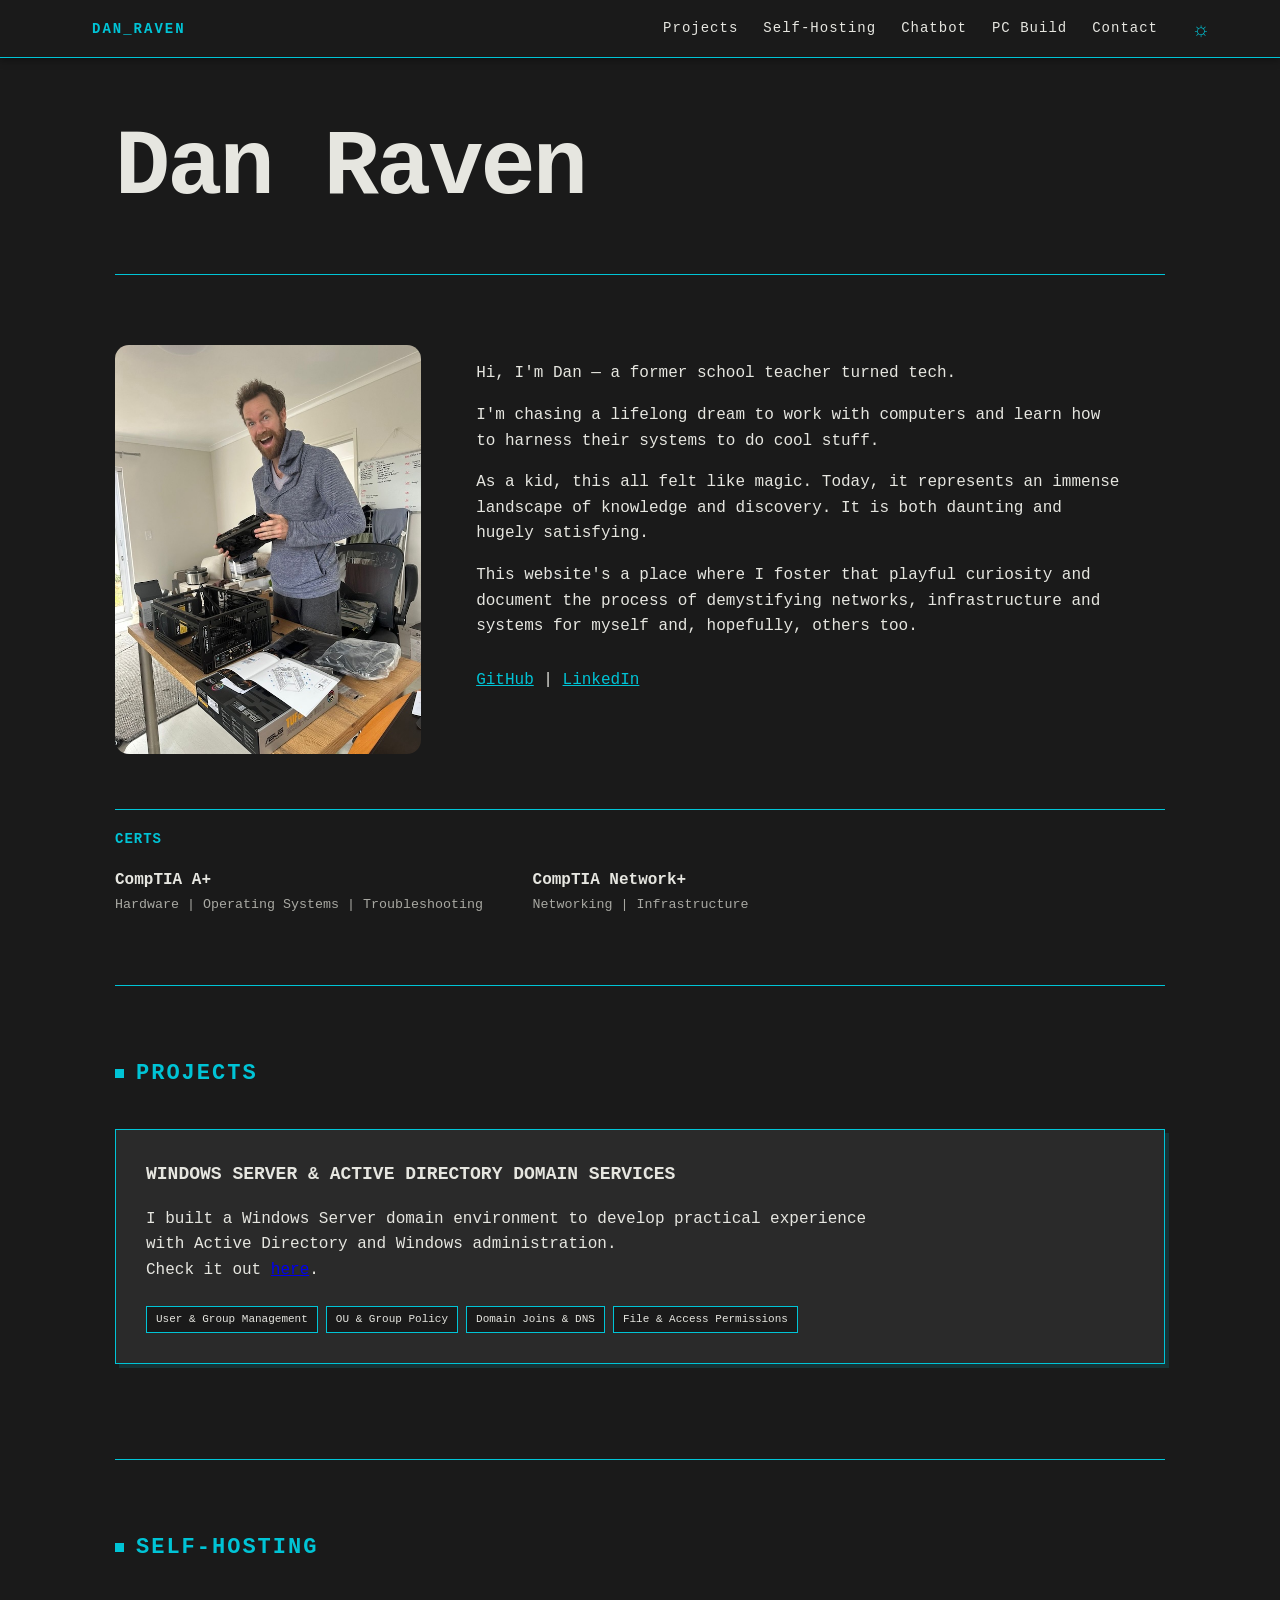
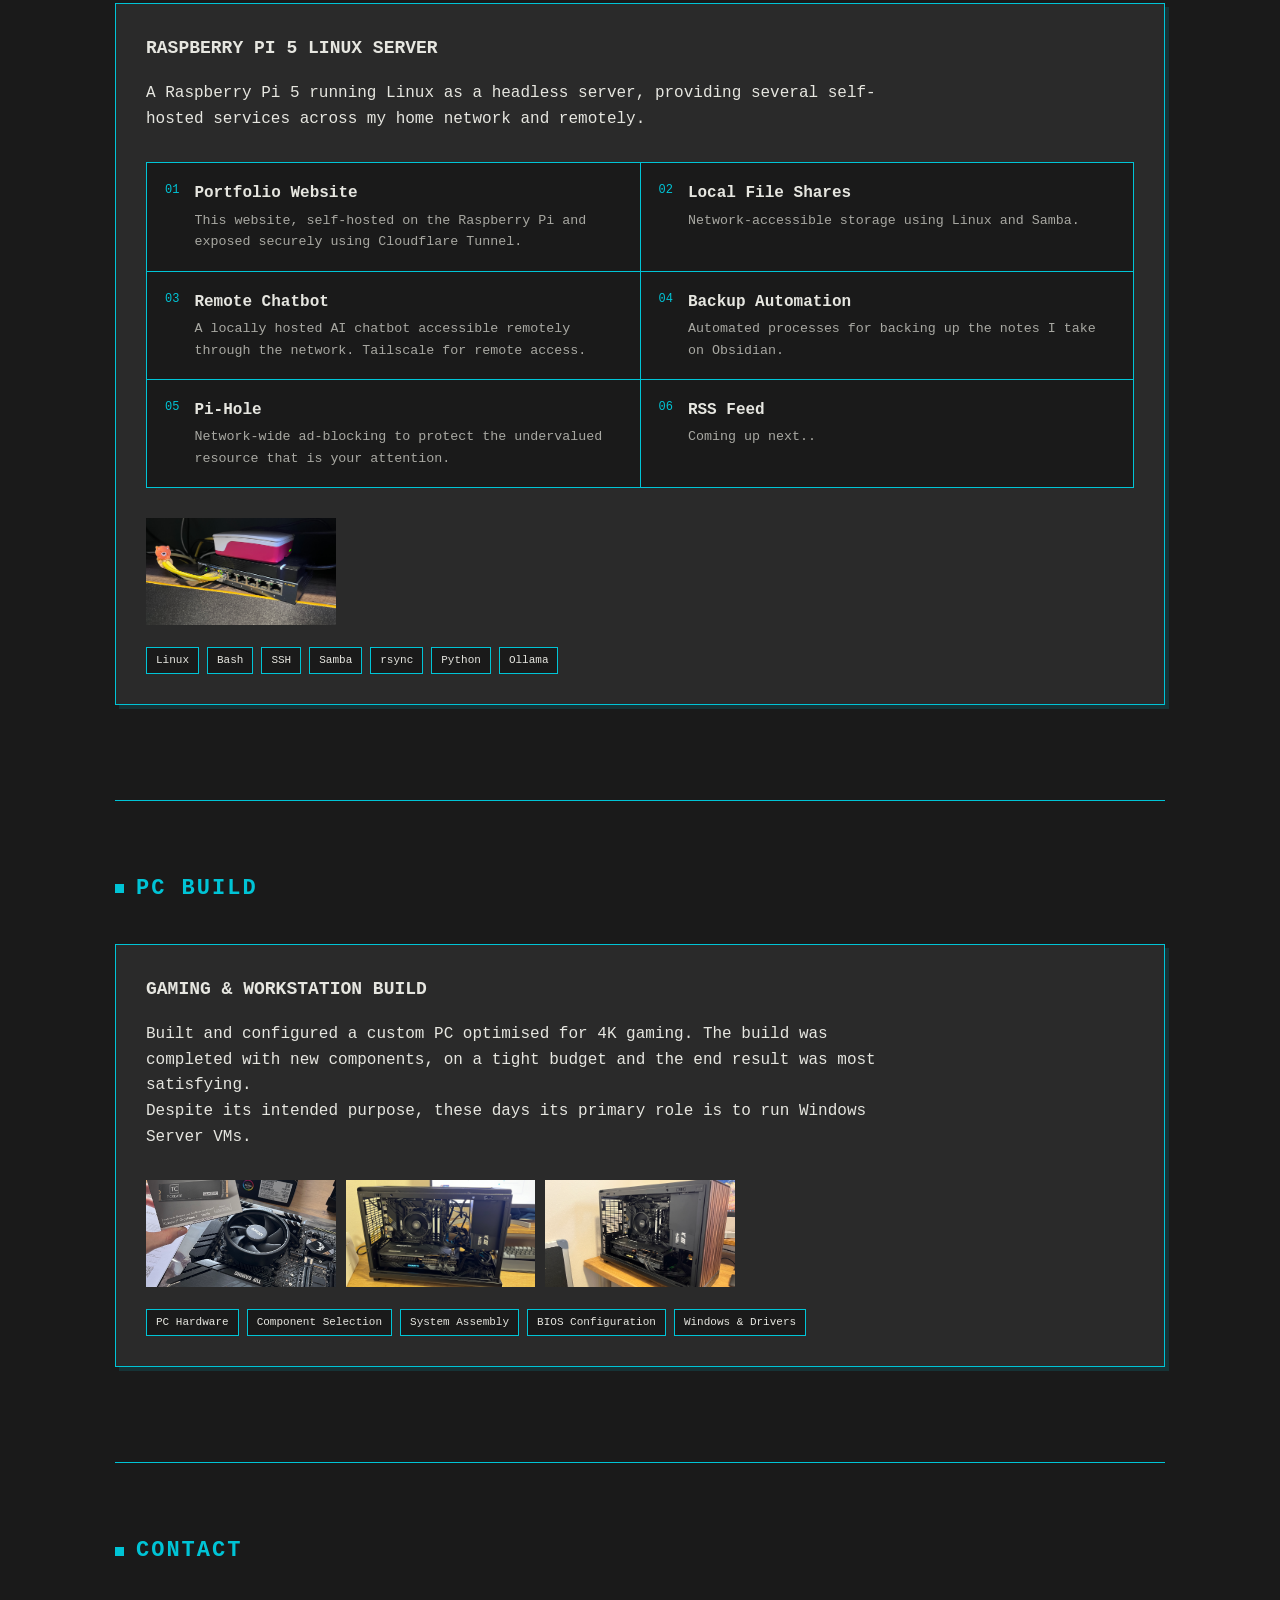
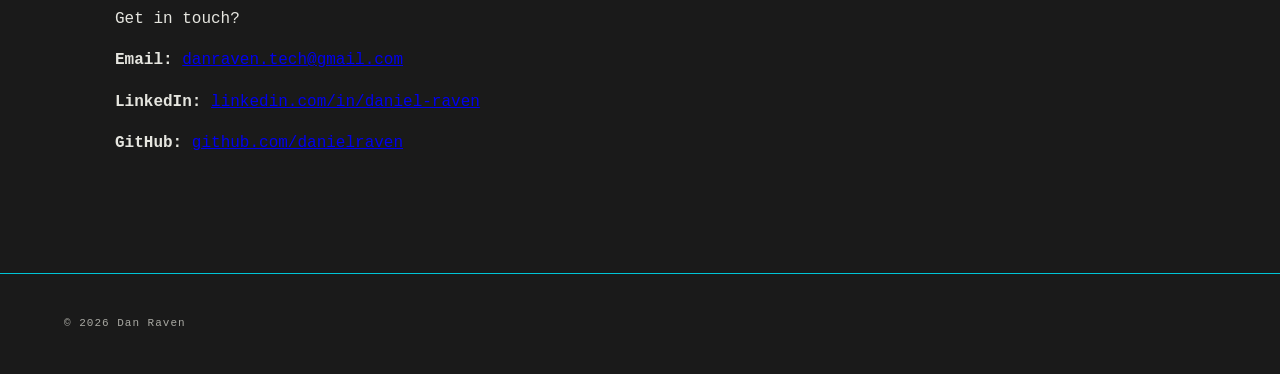
<file: index.html>
<!DOCTYPE html>
<html lang="en">
<head>
    <meta charset="UTF-8">
    <meta name="viewport" content="width=device-width, initial-scale=1.0">

    <title>Dan Raven</title>

    <link rel="stylesheet" href="style.css">
    <script src="script.js" defer></script>
</head>

<body>

    <!-- HEADER / NAVIGATION -->

    <header class="site-header">

        <div class="terminal-lights">
        </div>

        <a href="#" class="header-label">
            DAN_RAVEN
        </a>

        <nav class="site-nav">
            <a href="#projects">Projects</a>
            <!--<a href="#it-support">IT Support</a>-->
            <a href="#self-hosting">Self-Hosting</a>
	        <a href="gemma.html">Chatbot</a>
            <a href="#pc-build">PC Build</a>
            <a href="#contact">Contact</a>
        </nav>

        <button id="theme-toggle" class="theme-toggle" type="button" aria-label="Switch to light mode">
            ☼
        </button>

    </header>


    <main>

        <!-- TITLE -->

        <section class="hero">

            <h1>Dan Raven</h1>

        </section>


        <!-- BIO -->

        <section class="section bio-section">

            <div class="bio-content">

                <div class="bio-image">
                    <img src="images/5fdab568-f25c-477b-a617-0602fb3adc1d.JPG"
                         alt="Dan's PC build">
                </div>

                <div class="bio-text">

                    <p>
                        Hi, I'm Dan — a former school teacher turned tech.
                    </p>

                    <p>
                        I'm chasing a lifelong dream to work with computers and learn how to harness their systems to do cool stuff.
                    </p>

                    <p>
                        As a kid, this all felt like magic. Today, it represents an immense landscape of knowledge and discovery. It is both daunting and hugely satisfying.
                    </p>

                    <p>
                        This website's a place where I foster that playful curiosity and document the process of demystifying networks, infrastructure and systems for myself and, hopefully, others too.
                    </p>

                    <p class="bio-links">
                        <a href="https://github.com/danielraven" target="_blank">GitHub</a>
                        |
                        <a href="https://www.linkedin.com/in/daniel-raven/" target="_blank">LinkedIn</a>
                    </p>

                </div>


                <div class="certifications">

                    <h3>CERTS</h3>

                    <div class="cert">
                        <strong>CompTIA A+</strong>
                        <small>Hardware | Operating Systems | Troubleshooting</small>
                    </div>

                    <div class="cert">
                        <strong>CompTIA Network+</strong>
                        <small>Networking | Infrastructure</small>
                    </div>

                </div>

            </div>

        </section>


        <!-- PROJECTS -->

        <section id="projects" class="section">

            <div class="section-title">
                <span></span>
                <h2>PROJECTS</h2>
            </div>


            <article class="project">

                <div class="project-content">

                    <h3>WINDOWS SERVER &amp; ACTIVE DIRECTORY DOMAIN SERVICES</h3>

                    <p>
                        I built a Windows Server domain environment to develop
                        practical experience with Active Directory and
                        Windows administration.
                        <br>
                        Check it out
                        <a href="https://github.com/danielraven/active-directory-homelab" target="_blank">here</a>.
                    </p>

                    <div class="tags">
                        <span>User &amp; Group Management</span>
                        <span>OU &amp; Group Policy</span>
                        <span>Domain Joins &amp; DNS</span>
                        <span>File &amp; Access Permissions</span>
                    </div>

                </div>

            </article>

        </section>


        <!-- FIELD WORK -->

        <!--
        <section id="field-work" class="section">

            <div class="section-title">
                <span></span>
                <h2>IT SUPPORT</h2>
            </div>

            <article class="project">

                <div class="project-content">

                    <h3>IT SERVICES IN THE LOCAL COMMUNITY</h3>

                    <p>
                        In July, we trawled through some aging desktops belonging to a local school. Replaced power supplies and swapped ram around until we had a small fleet of workstations ready to go.
                    </p>

                    <div class="project-media">

                        <div class="media-placeholder">
                            <span>&gt; VIDEO_SOURCE: PENDING</span>

                            <small>
                                Timelapse still to come..
                            </small>
                        </div>

                    </div>

                    <div class="tags">
                        <span>IT Support</span>
                        <span>Troubleshooting</span>
                        <span>Hardware</span>
                        <span>Networking</span>
                    </div>

                </div>

            </article>

        </section>
        -->


        <!-- SELF-HOSTING -->

        <section id="self-hosting" class="section">

            <div class="section-title">
                <span></span>
                <h2>SELF-HOSTING</h2>
            </div>


            <article class="project">

                <div class="project-content">

                    <h3>RASPBERRY PI 5 LINUX SERVER</h3>

                    <p>
                        A Raspberry Pi 5 running Linux as a headless server,
                        providing several self-hosted services across my
                        home network and remotely.
                    </p>


                    <div class="server-services">

                        <div class="service">

                            <span class="service-number">01</span>

                            <div>
                                <strong>Portfolio Website</strong>

                                <small>
                                    This website, self-hosted on the Raspberry Pi
                                    and exposed securely using Cloudflare Tunnel.
                                </small>
                            </div>

                        </div>


                        <div class="service">

                            <span class="service-number">02</span>

                            <div>
                                <strong>Local File Shares</strong>

                                <small>
                                    Network-accessible storage using Linux
                                    and Samba.
                                </small>
                            </div>

                        </div>


                        <div class="service">

                            <span class="service-number">03</span>

                            <div>
                                <strong>Remote Chatbot</strong>

                                <small>
                                    A locally hosted AI chatbot accessible
                                    remotely through the network. Tailscale for remote access.
                                </small>
                            </div>

                        </div>


                        <div class="service">

                            <span class="service-number">04</span>

                            <div>
                                <strong>Backup Automation</strong>

                                <small>
                                    Automated processes for backing up
                                    the notes I take on Obsidian.
                                </small>
                            </div>

                        </div>


                        <div class="service">

                            <span class="service-number">05</span>

                            <div>
                                <strong>Pi-Hole</strong>

                                <small>
                                    Network-wide ad-blocking to protect the undervalued resource that is your attention.
                                </small>
                            </div>

                        </div>


                        <div class="service">

                            <span class="service-number">06</span>

                            <div>
                                <strong>RSS Feed</strong>

                                <small>
                                    Coming up next..
                                </small>
                            </div>

                        </div>

                    </div>


                    <div class="photo-gallery">

                        <div class="gallery-image">
                            <img src="images/IMG_9623.JPG"
                                 alt="Raspberry Pi server">
                        </div>

                    </div>


                    <div class="tags">
                        <span>Linux</span>
                        <span>Bash</span>
                        <span>SSH</span>
                        <span>Samba</span>
                        <span>rsync</span>
                        <span>Python</span>
                        <span>Ollama</span>
                    </div>

                </div>

            </article>

        </section>


        <!-- PC BUILD -->

        <section id="pc-build" class="section">

            <div class="section-title">
                <span></span>
                <h2>PC BUILD</h2>
            </div>

            <article class="project">

                <div class="project-content">

                    <h3>GAMING &amp; WORKSTATION BUILD</h3>

                    <p>
                        Built and configured a custom PC optimised for 4K gaming.
                        The build was completed with new components, on a tight
                        budget and the end result was most satisfying.
                        <br>
                        Despite its intended purpose, these days its primary role
                        is to run Windows Server VMs.
                    </p>

                    <div class="photo-gallery">

    <!--
                        <div class="gallery-image">
        <img src="images/5fdab568-f25c-477b-a617-0602fb3adc1d.JPG"
             alt="PC build">
    </div>
    -->

    <div class="gallery-image">
        <img src="images/IMG_071905DE-5941-4FC8-8E0D-0D087766F0EC.JPEG"
             alt="PC build">
    </div>

    <div class="gallery-image">
        <img src="images/6A47A6E5-4F69-47C0-98A0-40BB8D9B6D68.JPG"
             alt="PC build">
    </div>

    <div class="gallery-image">
        <img src="images/IMG_8196.JPG"
             alt="PC build">
    </div>

</div>

                    <div class="tags">
                        <span>PC Hardware</span>
                        <span>Component Selection</span>
                        <span>System Assembly</span>
                        <span>BIOS Configuration</span>
                        <span>Windows &amp; Drivers</span>
                    </div>

                </div>

            </article>

        </section>


        <!-- CONTACT -->

        <section id="contact" class="section">

            <div class="section-title">
                <span></span>
                <h2>CONTACT</h2>
            </div>

            <div class="contact-content">

                <p>
                    Get in touch?
                </p>

                <p>
                    <strong>Email:</strong>
                    <a href="mailto:danraven.tech@gmail.com">danraven.tech@gmail.com</a>
                </p>

                <p>
                    <strong>LinkedIn:</strong>
                    <a href="https://www.linkedin.com/in/daniel-raven/" target="_blank">
                        linkedin.com/in/daniel-raven
                    </a>
                </p>

                <p>
                    <strong>GitHub:</strong>
                    <a href="https://github.com/danielraven" target="_blank">
                        github.com/danielraven
                    </a>
                </p>

            </div>

        </section>

    </main>


    <footer>
        <p>© 2026 Dan Raven</p>
    </footer>

</body>
</html>
</file>
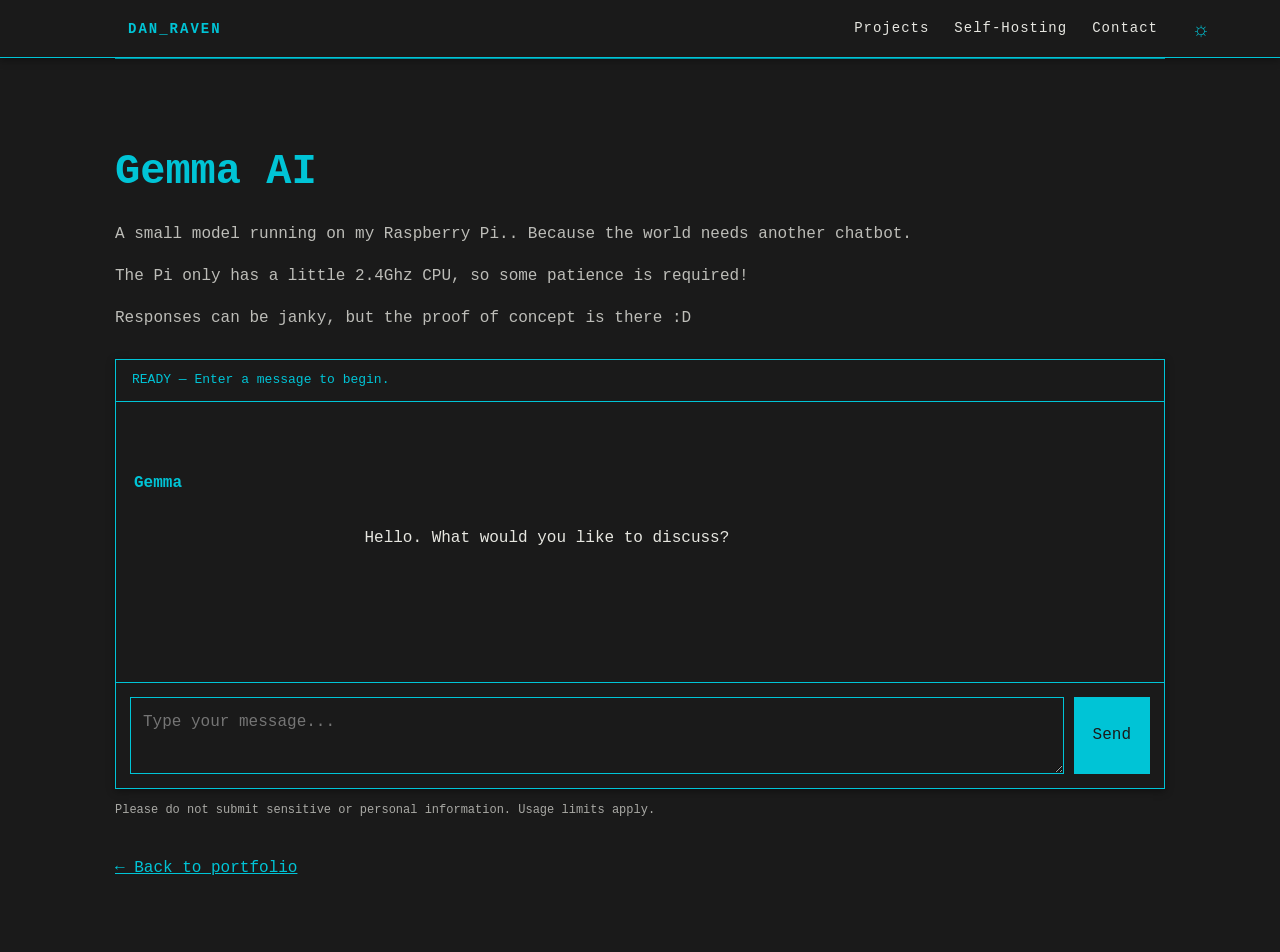
<file: gemma.html>
<!DOCTYPE html>
<html lang="en">
<head>
    <meta charset="UTF-8">
    <meta name="viewport" content="width=device-width, initial-scale=1.0">
    <meta name="description" content="Chat with a locally hosted AI assistant running on Raspberry Pi.">
    <title>Gemma AI | Dan Raven</title>
    <link rel="stylesheet" href="style.css">
    <script src="script.js" defer></script>
    <style>
        .chat-section {
            padding: 45px 0 70px;
            border-top: 1px solid var(--accent);
        }

        .chat-intro {
            margin-bottom: 28px;
        }

        .chat-intro h1 {
            color: var(--accent);
            font-size: clamp(28px, 5vw, 42px);
            margin-bottom: 8px;
        }

        .chat-intro p {
            opacity: 0.8;
        }

        .chat-panel {
            border: 1px solid var(--accent);
            box-shadow: 0 2px 8px var(--shadow);
        }

        .chat-status {
            padding: 10px 16px;
            border-bottom: 1px solid var(--accent);
            font-size: 13px;
            color: var(--accent);
        }

        .chat-messages {
            min-height: 280px;
            max-height: 55vh;
            overflow-y: auto;
            padding: 18px;
        }

        .chat-message {
            margin-bottom: 18px;
            white-space: pre-wrap;
            overflow-wrap: anywhere;
        }

        .chat-message strong {
            display: block;
            color: var(--accent);
            margin-bottom: 4px;
        }

        .chat-form {
            display: flex;
            gap: 10px;
            padding: 14px;
            border-top: 1px solid var(--accent);
        }

        .chat-form textarea {
            flex: 1;
            min-width: 0;
            resize: vertical;
            min-height: 48px;
            max-height: 160px;
            padding: 12px;
            background: var(--background);
            color: var(--text);
            border: 1px solid var(--accent);
            font: inherit;
        }

        .chat-form button {
            padding: 10px 18px;
            background: var(--accent);
            color: var(--background);
            border: 1px solid var(--accent);
            font: inherit;
            cursor: pointer;
        }

        .chat-form button:disabled,
        .chat-form textarea:disabled {
            opacity: 0.5;
            cursor: not-allowed;
        }

        .chat-note {
            margin-top: 12px;
            font-size: 12px;
            opacity: 0.7;
        }

        .back-link {
            display: inline-block;
            margin-top: 24px;
            color: var(--accent);
        }

        @media (max-width: 520px) {
            .chat-form {
                flex-direction: column;
            }

            .chat-form button {
                min-height: 44px;
            }
        }
    </style>
</head>
<body>
    <header class="site-header">
        <span></span><span></span><span></span></div>
        <a href="index.html" class="header-label">DAN_RAVEN</a>
        <nav class="site-nav">
            <a href="index.html#projects">Projects</a>
            <a href="index.html#self-hosting">Self-Hosting</a>
            <a href="index.html#contact">Contact</a>
        </nav>
        <button id="theme-toggle" class="theme-toggle" type="button"
                aria-label="Switch to light mode">☼</button>
    </header>

    <main>
        <section class="chat-section">
            <div class="chat-intro">
                <h1>Gemma AI</h1>
                <p>A small model running on my Raspberry Pi.. Because the world needs another chatbot.</p>
                <p>The Pi only has a little 2.4Ghz CPU, so some patience is required!</p>
                <p>Responses can be janky, but the proof of concept is there :D</p>
            </div>

            <div class="chat-panel">
                <div class="chat-status" id="chat-status" role="status">
                    READY — Enter a message to begin.
                </div>

                <div class="chat-messages" id="chat-messages"
                     aria-live="polite">
                    <div class="chat-message">
                        <strong>Gemma</strong>
                        Hello. What would you like to discuss?
                    </div>
                </div>

                <form class="chat-form" id="chat-form">
                    <textarea id="chat-input" name="message"
                        maxlength="2000" required
                        placeholder="Type your message..."
                        aria-label="Your message"></textarea>
                    <button id="send-button" type="submit">Send</button>
                </form>
            </div>

            <p class="chat-note">
                Please do not submit sensitive
                or personal information. Usage limits apply.
            </p>

            <a class="back-link" href="index.html">&larr; Back to portfolio</a>
        </section>
    </main>

    <script>
        const form = document.getElementById("chat-form");
        const input = document.getElementById("chat-input");
        const sendButton = document.getElementById("send-button");
        const messages = document.getElementById("chat-messages");
        const status = document.getElementById("chat-status");

        function addMessage(speaker, text) {
            const message = document.createElement("div");
            message.className = "chat-message";

            const label = document.createElement("strong");
            label.textContent = speaker;

            const content = document.createElement("div");
            content.textContent = text;

            message.append(label, content);
            messages.appendChild(message);
            messages.scrollTop = messages.scrollHeight;
        }
        input.addEventListener("keydown", (event) => {
    if (event.key === "Enter" && !event.shiftKey) {
        event.preventDefault();
        form.requestSubmit();
    }
});
        form.addEventListener("submit", async (event) => {
            event.preventDefault();

            const message = input.value.trim();
            if (!message || sendButton.disabled) return;

            addMessage("You", message);
            input.value = "";
            input.disabled = true;
            sendButton.disabled = true;
            status.textContent = "THINKING — Please wait...";

            try {
                const response = await fetch("/api/chat", {
                    method: "POST",
                    headers: { "Content-Type": "application/json" },
                    body: JSON.stringify({ message })
                });

                const data = await response.json();

                if (!response.ok) {
                    throw new Error(data.error || "The request failed.");
                }

                addMessage("Gemma", data.reply);
                status.textContent = "READY";
            } catch (error) {
                addMessage("System", error.message ||
                    "Could not reach the chatbot. Please try again.");
                status.textContent = "ERROR — Request unsuccessful.";
            } finally {
                input.disabled = false;
                sendButton.disabled = false;
                input.focus();
            }
        });
    </script>
</body>
</html>
</file>
<file: style.css>
/* =========================================================
   THEME VARIABLES
   ========================================================= */

:root {
    --background: #1A1A1A;
    --surface: #2A2A2A;
    --text: #E6E6E0;
    --muted: #A8A8A2;
    --accent: #00C4D6;
    --shadow: rgba(0, 0, 0, 0.4);
}

body.light-mode {
    --background: #E8E8E2;
    --surface: #F5F5F0;
    --text: #202020;
    --muted: #555555;
    --accent: #008C99;
    --shadow: rgba(0, 0, 0, 0.15);
}


/* =========================================================
   GLOBAL
   ========================================================= */

* {
    box-sizing: border-box;
}

html {
    scroll-behavior: smooth;
}

body {
    margin: 0;
    background: var(--background);
    color: var(--text);
    font-family: "Courier New", Courier, monospace;
    line-height: 1.6;
    transition:
        background-color 0.25s ease,
        color 0.25s ease;
}


/* =========================================================
   HEADER
   ========================================================= */

.site-header {
    position: sticky;
    top: 0;
    z-index: 100;
    display: flex;
    align-items: center;
    gap: 18px;
    padding: 12px 5%;
    background: var(--background);
    border-bottom: 1px solid var(--accent);
    box-shadow: 0 2px 8px var(--shadow);
    transition:
        background-color 0.25s ease,
        border-color 0.25s ease;
}

.terminal-lights {
    display: flex;
    gap: 6px;
}

.terminal-lights span {
    width: 8px;
    height: 8px;
    border-radius: 50%;
    background: var(--accent);
}

.header-label {
    padding-left: 10px;
    color: var(--accent);
    font-size: 14px;
    font-weight: bold;
    letter-spacing: 2px;
    text-decoration: none;
}

.site-nav {
    display: flex;
    gap: 25px;
    margin-left: auto;
}

.site-nav a {
    padding: 5px 0;
    color: var(--text);
    font-size: 14px;
    letter-spacing: 1px;
    text-decoration: none;
    border-bottom: 1px solid transparent;
    transition:
        color 0.2s ease,
        border-color 0.2s ease;
}

.site-nav a:hover {
    color: var(--accent);
    border-bottom-color: var(--accent);
}


/* =========================================================
   DARK / LIGHT TOGGLE
   ========================================================= */

.theme-toggle {
    width: 30px;
    height: 30px;
    margin-left: 10px;
    padding: 0;
    display: flex;
    align-items: center;
    justify-content: center;
    background: transparent;
    color: var(--accent);
    border: none;
    font-family: Arial, sans-serif;
    font-size: 20px;
    line-height: 1;
    cursor: pointer;
    transition: color 0.2s ease;
}

.theme-toggle:hover {
    color: var(--text);
}


/* =========================================================
   MAIN
   ========================================================= */

main {
    width: min(1050px, 90%);
    margin: 0 auto;
}


/* =========================================================
   HERO
   ========================================================= */

.hero {
    min-height: 24vh;
    display: flex;
    flex-direction: column;
    justify-content: center;
    padding: 30px 0 25px;
}

.terminal-prompt {
    margin: 0 0 12px;
    color: var(--accent);
    font-size: 14px;
}

.hero h1 {
    margin: 0;
    color: var(--text);
    font-size: clamp(48px, 9vw, 92px);
    line-height: 1;
    letter-spacing: -3px;
}

.hero h2 {
    margin: 22px 0 0;
    color: var(--accent);
    font-size: clamp(19px, 3vw, 28px);
    font-weight: normal;
}


/* =========================================================
   SECTIONS
   ========================================================= */

.section {
    padding: 70px 0;
    border-top: 1px solid var(--accent);
    scroll-margin-top: 80px;
}

.section-title {
    display: flex;
    align-items: center;
    gap: 12px;
    margin-bottom: 38px;
}

.section-title span {
    display: block;
    width: 9px;
    height: 9px;
    background: var(--accent);
}

.section-title h2 {
    margin: 0;
    color: var(--accent);
    font-size: 22px;
    letter-spacing: 2px;
}


/* =========================================================
   ABOUT / BIO
   ========================================================= */

.bio-content {
    display: grid;
    grid-template-columns: minmax(240px, 0.8fr) minmax(0, 1.8fr);
    gap: 55px;
    align-items: start;
}

.bio-image {
    grid-column: 1;
    grid-row: 1;
    width: 100%;
}

.bio-image img {
    display: block;
    width: 100%;
    height: auto;
    border-radius: 14px;
}

.bio-text {
    grid-column: 2;
    grid-row: 1;
}

.bio-text p {
    max-width: 650px;
    color: var(--text);
}

.bio-text a {
    color: var(--accent);
}

.bio-text a:hover {
    color: var(--text);
}

.bio-links {
    margin-top: 28px;
}


/* =========================================================
   CERTIFICATIONS
   ========================================================= */

.certifications {
    grid-column: 1 / -1;
    grid-row: 2;
    margin-top: 0;
    padding-top: 18px;
    border-top: 1px solid var(--accent);
}

.certifications h3 {
    margin: 0 0 18px;
    color: var(--accent);
    font-size: 14px;
    letter-spacing: 1px;
}

.cert {
    display: inline-block;
    vertical-align: top;
    margin-right: 40px;
    min-width: 180px;
}

.cert strong {
    display: block;
    color: var(--text);
}

.cert small {
    display: block;
    color: var(--muted);
}


/* =========================================================
   PROJECT CARDS
   ========================================================= */

.project {
    margin-bottom: 25px;
    padding: 30px;
    background: var(--surface);
    border: 1px solid var(--accent);
    box-shadow: 4px 4px 0 rgba(0, 196, 214, 0.15);
    transition:
        background-color 0.25s ease,
        border-color 0.25s ease;
}

.project-content h3 {
    margin-top: 0;
    color: var(--text);
    font-size: 18px;
}

.project-content p {
    max-width: 760px;
    color: var(--text);
}


/* =========================================================
   TAGS
   ========================================================= */

.tags {
    display: flex;
    flex-wrap: wrap;
    gap: 8px;
    margin-top: 22px;
}

.tags span {
    padding: 4px 9px;
    background: var(--background);
    color: var(--text);
    border: 1px solid var(--accent);
    font-size: 11px;
}


/* =========================================================
   MEDIA PLACEHOLDER
   ========================================================= */

.project-media {
    margin-top: 25px;
}

.media-placeholder {
    min-height: 220px;
    display: flex;
    flex-direction: column;
    justify-content: center;
    align-items: center;
    background: var(--background);
    color: var(--accent);
    border: 1px dashed var(--accent);
    text-align: center;
}

.media-placeholder small {
    margin-top: 8px;
    color: var(--muted);
}


/* =========================================================
   SELF-HOSTING SERVICES
   ========================================================= */

.server-services {
    display: grid;
    grid-template-columns: repeat(2, 1fr);
    margin-top: 30px;
    border-top: 1px solid var(--accent);
    border-left: 1px solid var(--accent);
}

.service {
    display: flex;
    gap: 15px;
    padding: 18px;
    background: var(--background);
    border-right: 1px solid var(--accent);
    border-bottom: 1px solid var(--accent);
}

.service-number {
    color: var(--accent);
    font-size: 12px;
}

.service strong {
    display: block;
    color: var(--text);
}

.service small {
    display: block;
    margin-top: 3px;
    color: var(--muted);
}


/* =========================================================
   PHOTO GALLERY
   ========================================================= */

.photo-gallery {
    display: grid;
    grid-template-columns: repeat(5, 1fr);
    gap: 10px;
    margin-top: 30px;
}

.gallery-image {
    position: relative;
    aspect-ratio: 16 / 9;
}

.gallery-image img {
    display: block;
    width: 100%;
    height: 100%;
    object-fit: cover;
    transition: transform 0.4s ease;
}

.gallery-image:hover img {
    transform: none;
}

/* =========================================================
   FOOTER
   ========================================================= */

footer {
    display: flex;
    justify-content: space-between;
    margin-top: 30px;
    padding: 30px 5%;
    background: var(--background);
    border-top: 1px solid var(--accent);
    color: var(--muted);
    font-size: 11px;
    letter-spacing: 1px;
}


/* =========================================================
   MOBILE
   ========================================================= */

@media (max-width: 750px) {

    .site-header {
        flex-wrap: wrap;
    }

    .site-nav {
        width: 100%;
        justify-content: space-between;
        margin-left: 0;
        margin-top: 5px;
    }

    .theme-toggle {
        margin-left: auto;
    }

    .bio-content {
        grid-template-columns: 1fr;
        gap: 35px;
    }

    .bio-image {
        grid-column: 1;
        grid-row: 1;
        width: 100%;
    }

    .bio-image img {
        width: 100%;
        height: auto;
        object-fit: contain;
    }

    .bio-text {
        grid-column: 1;
        grid-row: 2;
    }

    .certifications {
        grid-column: 1;
        grid-row: 3;
        margin-top: 0;
    }

    .cert {
        display: block;
        margin: 0 0 20px;
    }

    .server-services {
        grid-template-columns: 1fr;
    }

    .photo-gallery {
        grid-template-columns: repeat(2, 1fr);
    }

    .gallery-image:hover img {
        transform: scale(1.5);
        max-height: 60vh;
    }

    footer {
        flex-direction: column;
        gap: 5px;
    }

}

.gallery-zoom {
    position: fixed;
    width: 450px;
    height: 450px;
    object-fit: contain;
    transform: translate(-50%, -50%) scale(0.9);
    opacity: 0;
    z-index: 1000;
    pointer-events: none;
   transition: transform 0.3s ease-out, opacity 0.3s ease-out;
}
</file>
